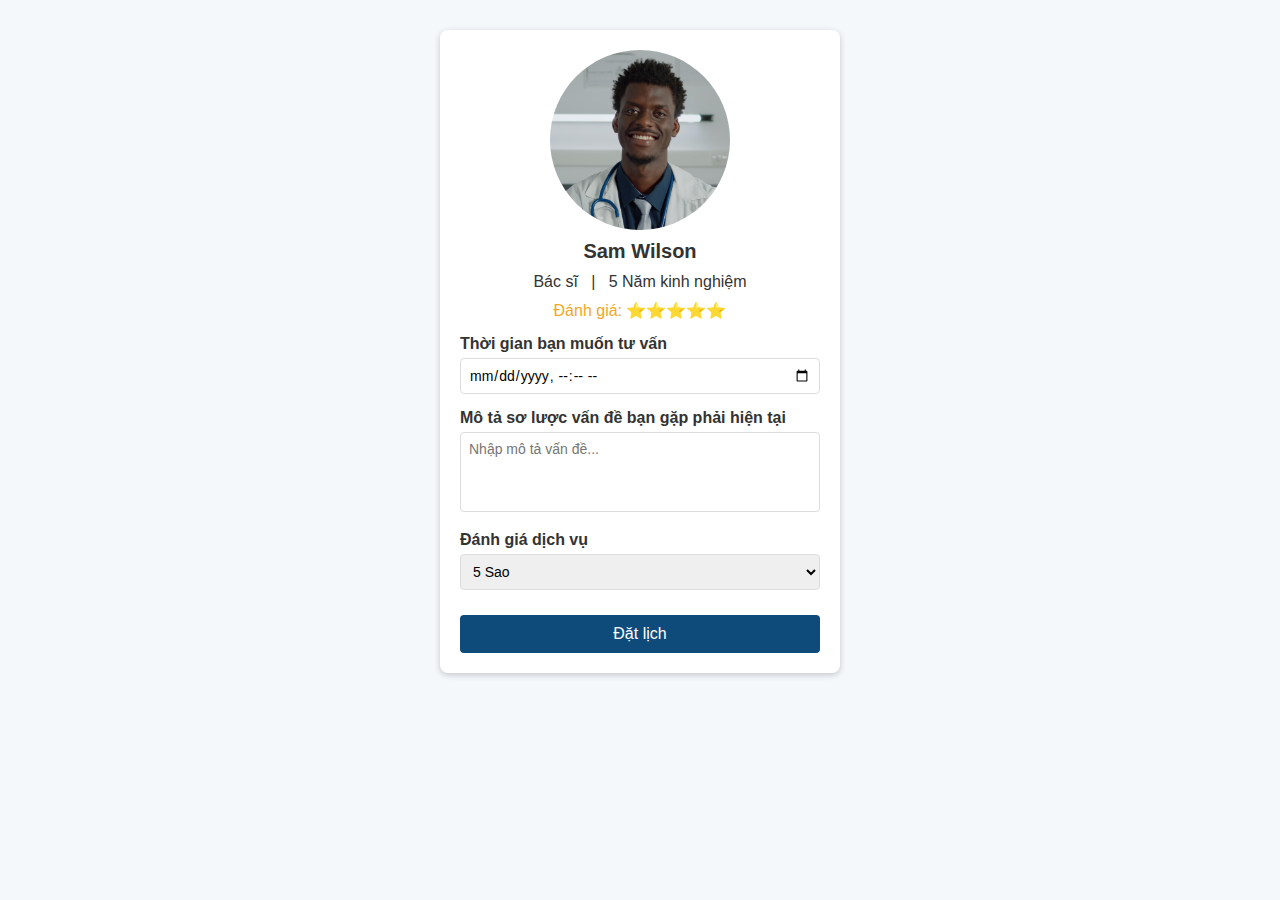
<file: order.doctor2.html>
<!DOCTYPE html>
<html lang="en">

<head>
    <meta charset="UTF-8">
    <meta name="viewport" content="width=device-width, initial-scale=1.0">
    <title>Đặt lịch tư vấn - SoulSync</title>
    <link rel="stylesheet" href="./assets/css/order.doctor.css">

</head>

<body>

    <main>
        <section class="consultation-card">
            <div class="profile">
                <div class="profile">
                    <div style="background-image: url('./assets/img/doctor/doctor2.png');" alt="Dr Meghan Carter"
                        class="profile-img">
                    </div>
                    <h2>Sam Wilson</h2>
                    <p>Bác sĩ &nbsp; | &nbsp; 5 Năm kinh nghiệm</p>
                    <p class="rating">Đánh giá: ⭐⭐⭐⭐⭐</p>
                </div>
                <div class="form">
                    <div class="form-group">
                        <label>Thời gian bạn muốn tư vấn</label>
                        <input type="datetime-local">
                    </div>
                    <div class="form-group">
                        <label>Mô tả sơ lược vấn đề bạn gặp phải hiện tại</label>
                        <textarea placeholder="Nhập mô tả vấn đề..."></textarea>
                    </div>
                    <div class="form-group">
                        <label>Đánh giá dịch vụ</label>
                        <select>
                            <option value="5">5 Sao</option>
                            <option value="4">4 Sao</option>
                            <option value="3">3 Sao</option>
                            <option value="2">2 Sao</option>
                            <option value="1">1 Sao</option>
                        </select>
                    </div>
                    <button class="submit-btn">Đặt lịch</button>
                </div>
        </section>
    </main>
    <script src="./assets/js/doctorscript.js"></script>
</body>

</html>
</file>
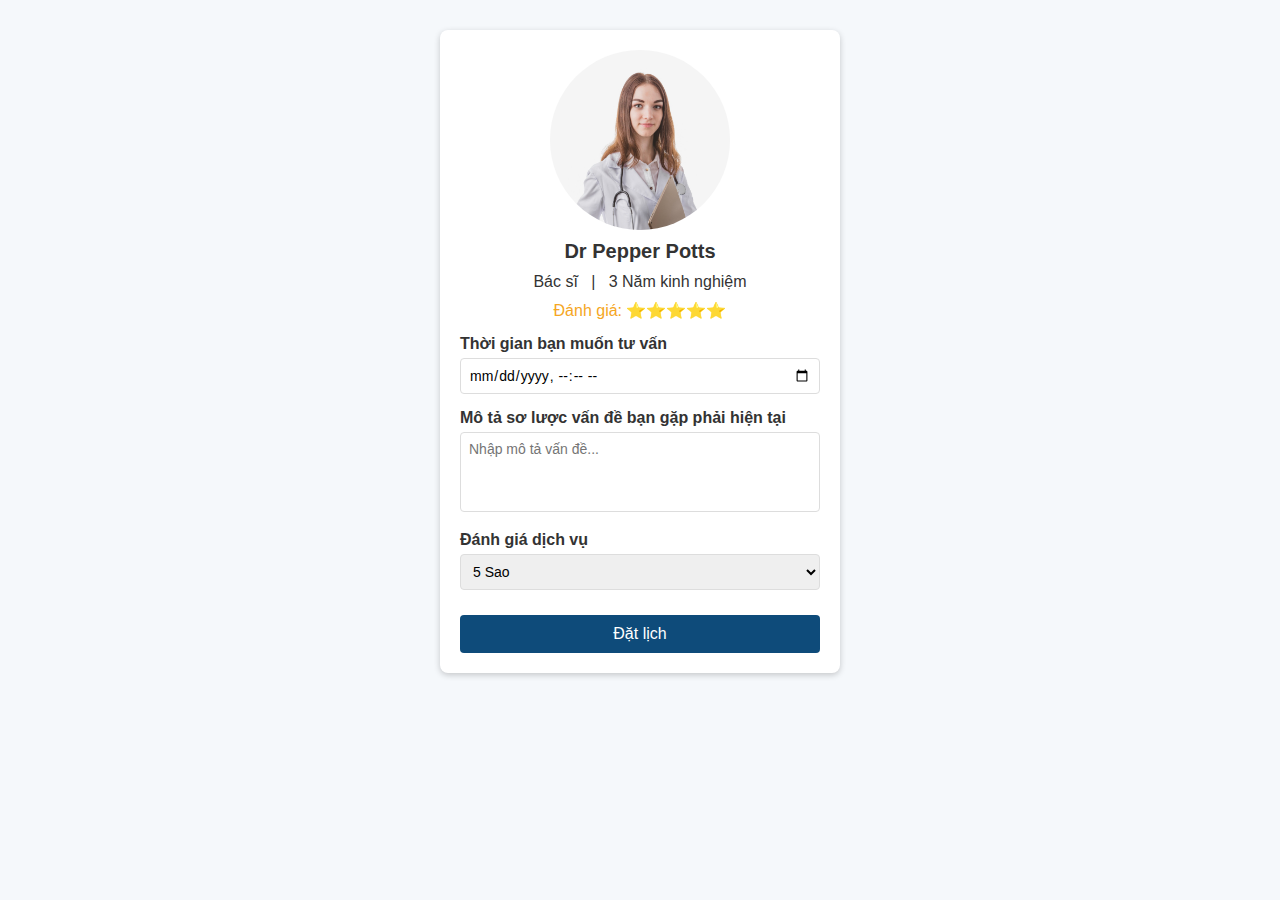
<file: order.doctor3.html>
<!DOCTYPE html>
<html lang="en">

<head>
    <meta charset="UTF-8">
    <meta name="viewport" content="width=device-width, initial-scale=1.0">
    <title>Đặt lịch tư vấn - SoulSync</title>
    <link rel="stylesheet" href="./assets/css/order.doctor.css">

</head>

<body>

    <main>
        <section class="consultation-card">
            <div class="profile">
                <div class="profile">
                    <div style="background-image: url('./assets/img/doctor/doctor3.png');" alt="Dr Meghan Carter"
                        class="profile-img">
                    </div>
                    <h2>Dr Pepper Potts</h2>
                    <p>Bác sĩ &nbsp; | &nbsp; 3 Năm kinh nghiệm</p>
                    <p class="rating">Đánh giá: ⭐⭐⭐⭐⭐</p>
                </div>
                <div class="form">
                    <div class="form-group">
                        <label>Thời gian bạn muốn tư vấn</label>
                        <input type="datetime-local">
                    </div>
                    <div class="form-group">
                        <label>Mô tả sơ lược vấn đề bạn gặp phải hiện tại</label>
                        <textarea placeholder="Nhập mô tả vấn đề..."></textarea>
                    </div>
                    <div class="form-group">
                        <label>Đánh giá dịch vụ</label>
                        <select>
                            <option value="5">5 Sao</option>
                            <option value="4">4 Sao</option>
                            <option value="3">3 Sao</option>
                            <option value="2">2 Sao</option>
                            <option value="1">1 Sao</option>
                        </select>
                    </div>
                    <button class="submit-btn">Đặt lịch</button>
                </div>
        </section>
    </main>
    <script src="./assets/js/doctorscript.js"></script>
</body>

</html>
</file>
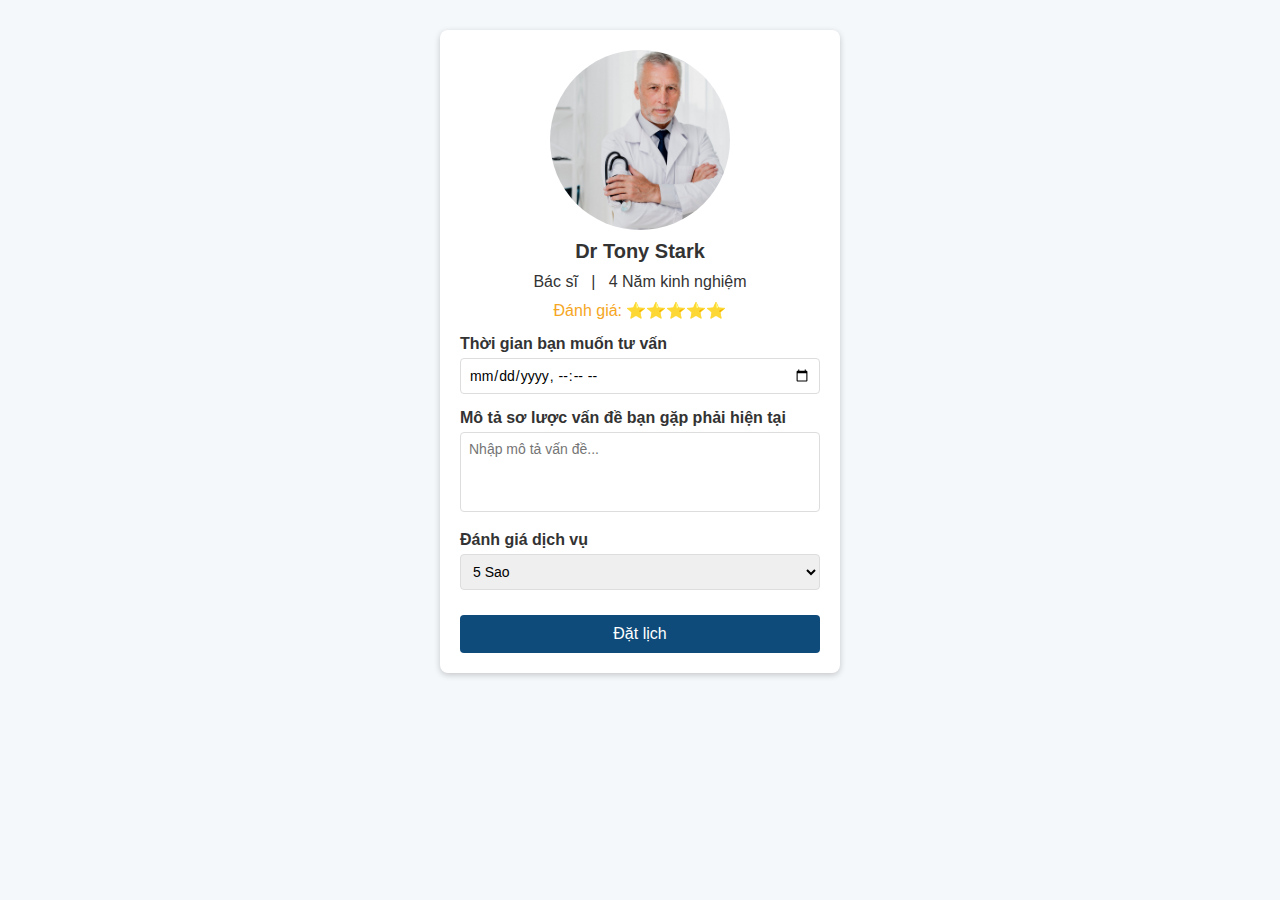
<file: order.doctor4.html>
<!DOCTYPE html>
<html lang="en">

<head>
    <meta charset="UTF-8">
    <meta name="viewport" content="width=device-width, initial-scale=1.0">
    <title>Đặt lịch tư vấn - SoulSync</title>
    <link rel="stylesheet" href="./assets/css/order.doctor.css">

</head>

<body>

    <main>
        <section class="consultation-card">
            <div class="profile">
                <div class="profile">
                    <div style="background-image: url('./assets/img/doctor/doctor4.png');" alt="Dr Meghan Carter"
                        class="profile-img">
                    </div>
                    <h2>Dr Tony Stark</h2>
                    <p>Bác sĩ &nbsp; | &nbsp; 4 Năm kinh nghiệm</p>
                    <p class="rating">Đánh giá: ⭐⭐⭐⭐⭐</p>
                </div>
                <div class="form">
                    <div class="form-group">
                        <label>Thời gian bạn muốn tư vấn</label>
                        <input type="datetime-local">
                    </div>
                    <div class="form-group">
                        <label>Mô tả sơ lược vấn đề bạn gặp phải hiện tại</label>
                        <textarea placeholder="Nhập mô tả vấn đề..."></textarea>
                    </div>
                    <div class="form-group">
                        <label>Đánh giá dịch vụ</label>
                        <select>
                            <option value="5">5 Sao</option>
                            <option value="4">4 Sao</option>
                            <option value="3">3 Sao</option>
                            <option value="2">2 Sao</option>
                            <option value="1">1 Sao</option>
                        </select>
                    </div>
                    <button class="submit-btn">Đặt lịch</button>
                </div>
        </section>
    </main>
    <script src="./assets/js/doctorscript.js"></script>
</body>

</html>
</file>
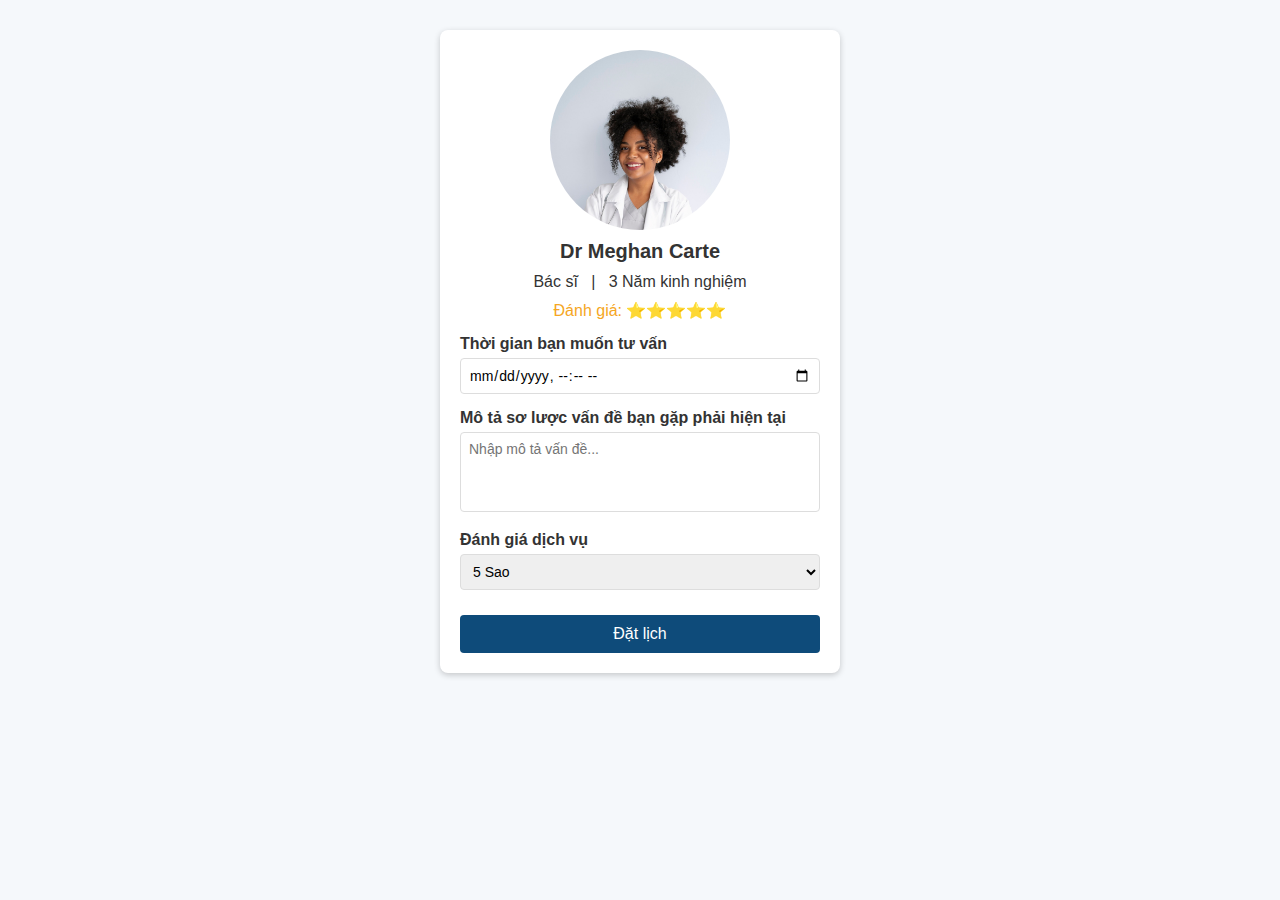
<file: order.doctor5.html>
<!DOCTYPE html>
<html lang="en">

<head>
    <meta charset="UTF-8">
    <meta name="viewport" content="width=device-width, initial-scale=1.0">
    <title>Đặt lịch tư vấn - SoulSync</title>
    <link rel="stylesheet" href="./assets/css/order.doctor.css">

</head>

<body>

    <main>
        <section class="consultation-card">
            <div class="profile">
                <div class="profile">
                    <div style="background-image: url('./assets/img/doctor/doctor5.png');" alt="Dr Meghan Carter"
                        class="profile-img">
                    </div>
                    <h2>Dr Meghan Carte</h2>
                    <p>Bác sĩ &nbsp; | &nbsp; 3 Năm kinh nghiệm</p>
                    <p class="rating">Đánh giá: ⭐⭐⭐⭐⭐</p>
                </div>
                <div class="form">
                    <div class="form-group">
                        <label>Thời gian bạn muốn tư vấn</label>
                        <input type="datetime-local">
                    </div>
                    <div class="form-group">
                        <label>Mô tả sơ lược vấn đề bạn gặp phải hiện tại</label>
                        <textarea placeholder="Nhập mô tả vấn đề..."></textarea>
                    </div>
                    <div class="form-group">
                        <label>Đánh giá dịch vụ</label>
                        <select>
                            <option value="5">5 Sao</option>
                            <option value="4">4 Sao</option>
                            <option value="3">3 Sao</option>
                            <option value="2">2 Sao</option>
                            <option value="1">1 Sao</option>
                        </select>
                    </div>
                    <button class="submit-btn">Đặt lịch</button>
                </div>
        </section>
    </main>
    <script src="./assets/js/doctorscript.js"></script>
</body>

</html>
</file>
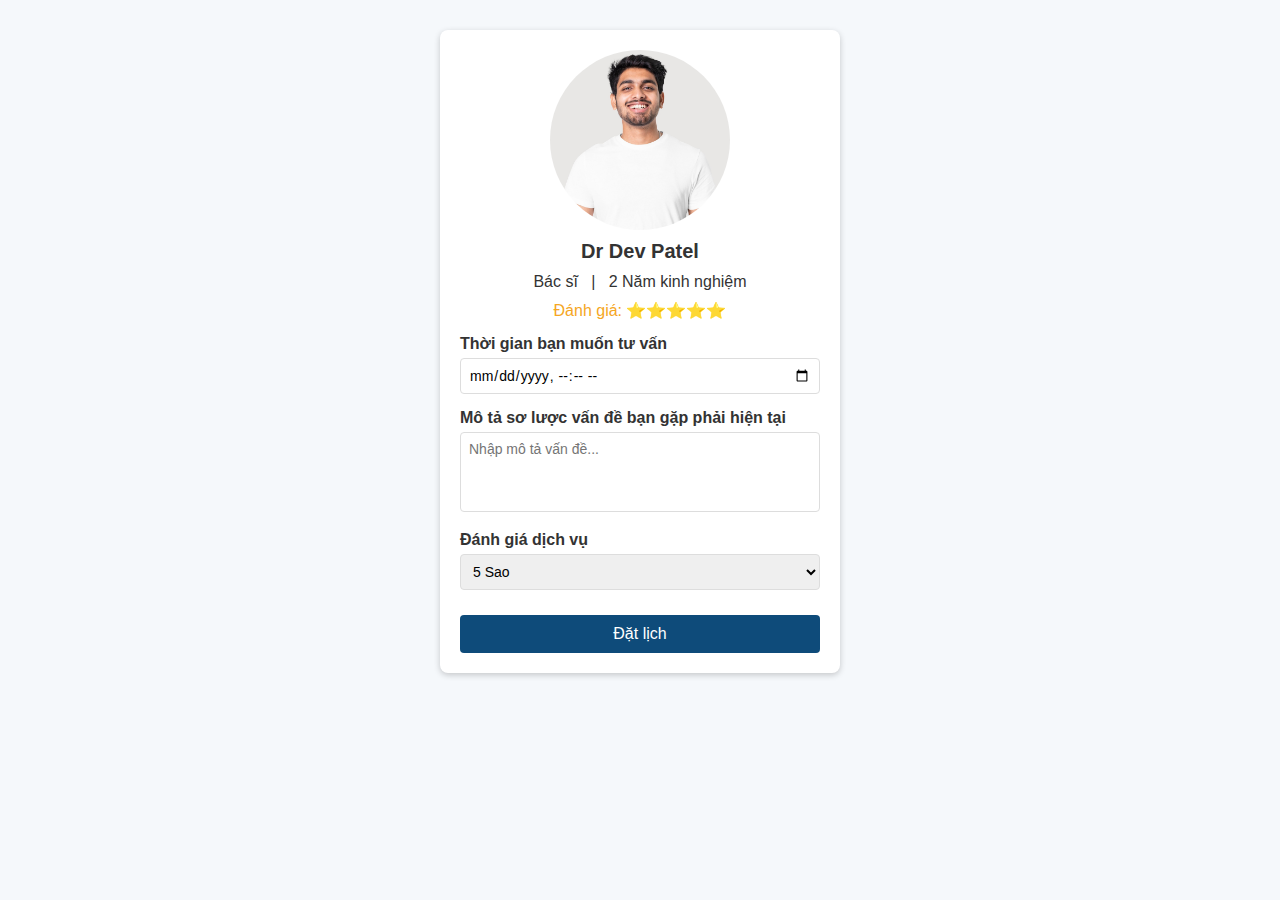
<file: order.doctor6.html>
<!DOCTYPE html>
<html lang="en">

<head>
    <meta charset="UTF-8">
    <meta name="viewport" content="width=device-width, initial-scale=1.0">
    <title>Đặt lịch tư vấn - SoulSync</title>
    <link rel="stylesheet" href="./assets/css/order.doctor.css">

</head>

<body>

    <main>
        <section class="consultation-card">
            <div class="profile">
                <div style="background-image: url('./assets/img/doctor/doctor6.png');" alt="Dr Meghan Carter"
                    class="profile-img">
                </div>
                <h2>Dr Dev Patel</h2>
                <p>Bác sĩ &nbsp; | &nbsp; 2 Năm kinh nghiệm</p>
                <p class="rating">Đánh giá: ⭐⭐⭐⭐⭐</p>
            </div>
            <div class="form">
                <div class="form-group">
                    <label>Thời gian bạn muốn tư vấn</label>
                    <input type="datetime-local">
                </div>
                <div class="form-group">
                    <label>Mô tả sơ lược vấn đề bạn gặp phải hiện tại</label>
                    <textarea placeholder="Nhập mô tả vấn đề..."></textarea>
                </div>
                <div class="form-group">
                    <label>Đánh giá dịch vụ</label>
                    <select>
                        <option value="5">5 Sao</option>
                        <option value="4">4 Sao</option>
                        <option value="3">3 Sao</option>
                        <option value="2">2 Sao</option>
                        <option value="1">1 Sao</option>
                    </select>
                </div>
                <button class="submit-btn">Đặt lịch</button>
            </div>
        </section>
    </main>
    <script src="./assets/js/doctorscript.js"></script>
</body>

</html>
</file>
<file: assets/css/order.doctor.css>
/* Reset cơ bản */
* {
    margin: 0;
    padding: 0;
    box-sizing: border-box;
    font-family: Arial, sans-serif;
}

body {
    background-color: #f5f8fb;
    color: #333;
}

header {
    display: flex;
    justify-content: space-between;
    align-items: center;
    padding: 10px 20px;
    background-color: #fff;
    box-shadow: 0 2px 4px rgba(0, 0, 0, 0.1);
}

header .logo {
    font-size: 24px;
    font-weight: bold;
    color: #0e4b7a;
}

header nav ul {
    list-style: none;
    display: flex;
    gap: 20px;
}

header nav ul li {
    cursor: pointer;
    padding: 5px;
}

header nav ul li.active {
    font-weight: bold;
    color: #0e4b7a;
}

header .auth button {
    margin-left: 10px;
    padding: 8px 12px;
    border: none;
    border-radius: 4px;
    cursor: pointer;
}

header .auth .register {
    background-color: #0e4b7a;
    color: #fff;
}

main {
    display: flex;
    justify-content: center;
    margin-top: 30px;
}

.consultation-card {
    background: #fff;
    border-radius: 8px;
    box-shadow: 0 2px 6px rgba(0, 0, 0, 0.2);
    padding: 20px;
    width: 400px;
    text-align: center;
}

.profile-img {
    width: 180px;
    height: 180px;
    border-radius: 50%;
    margin: 0px auto;
    background-size: cover;
}

.profile h2 {
    margin: 10px 0;
    font-size: 20px;
}

.profile .rating {
    margin: 10px 0;
    color: #f5a623;
}

.form-group {
    text-align: left;
    margin: 15px 0;
}

label {
    display: block;
    margin-bottom: 5px;
    font-weight: bold;
}

input,
textarea,
select {
    width: 100%;
    padding: 8px;
    border: 1px solid #ddd;
    border-radius: 4px;
    font-size: 14px;
}

textarea {
    resize: none;
    height: 80px;
}

.submit-btn {
    background-color: #0e4b7a;
    color: #fff;
    padding: 10px;
    width: 100%;
    border: none;
    border-radius: 4px;
    font-size: 16px;
    cursor: pointer;
    margin-top: 10px;
}

.submit-btn:hover {
    background-color: #093b5c;
}
</file>
